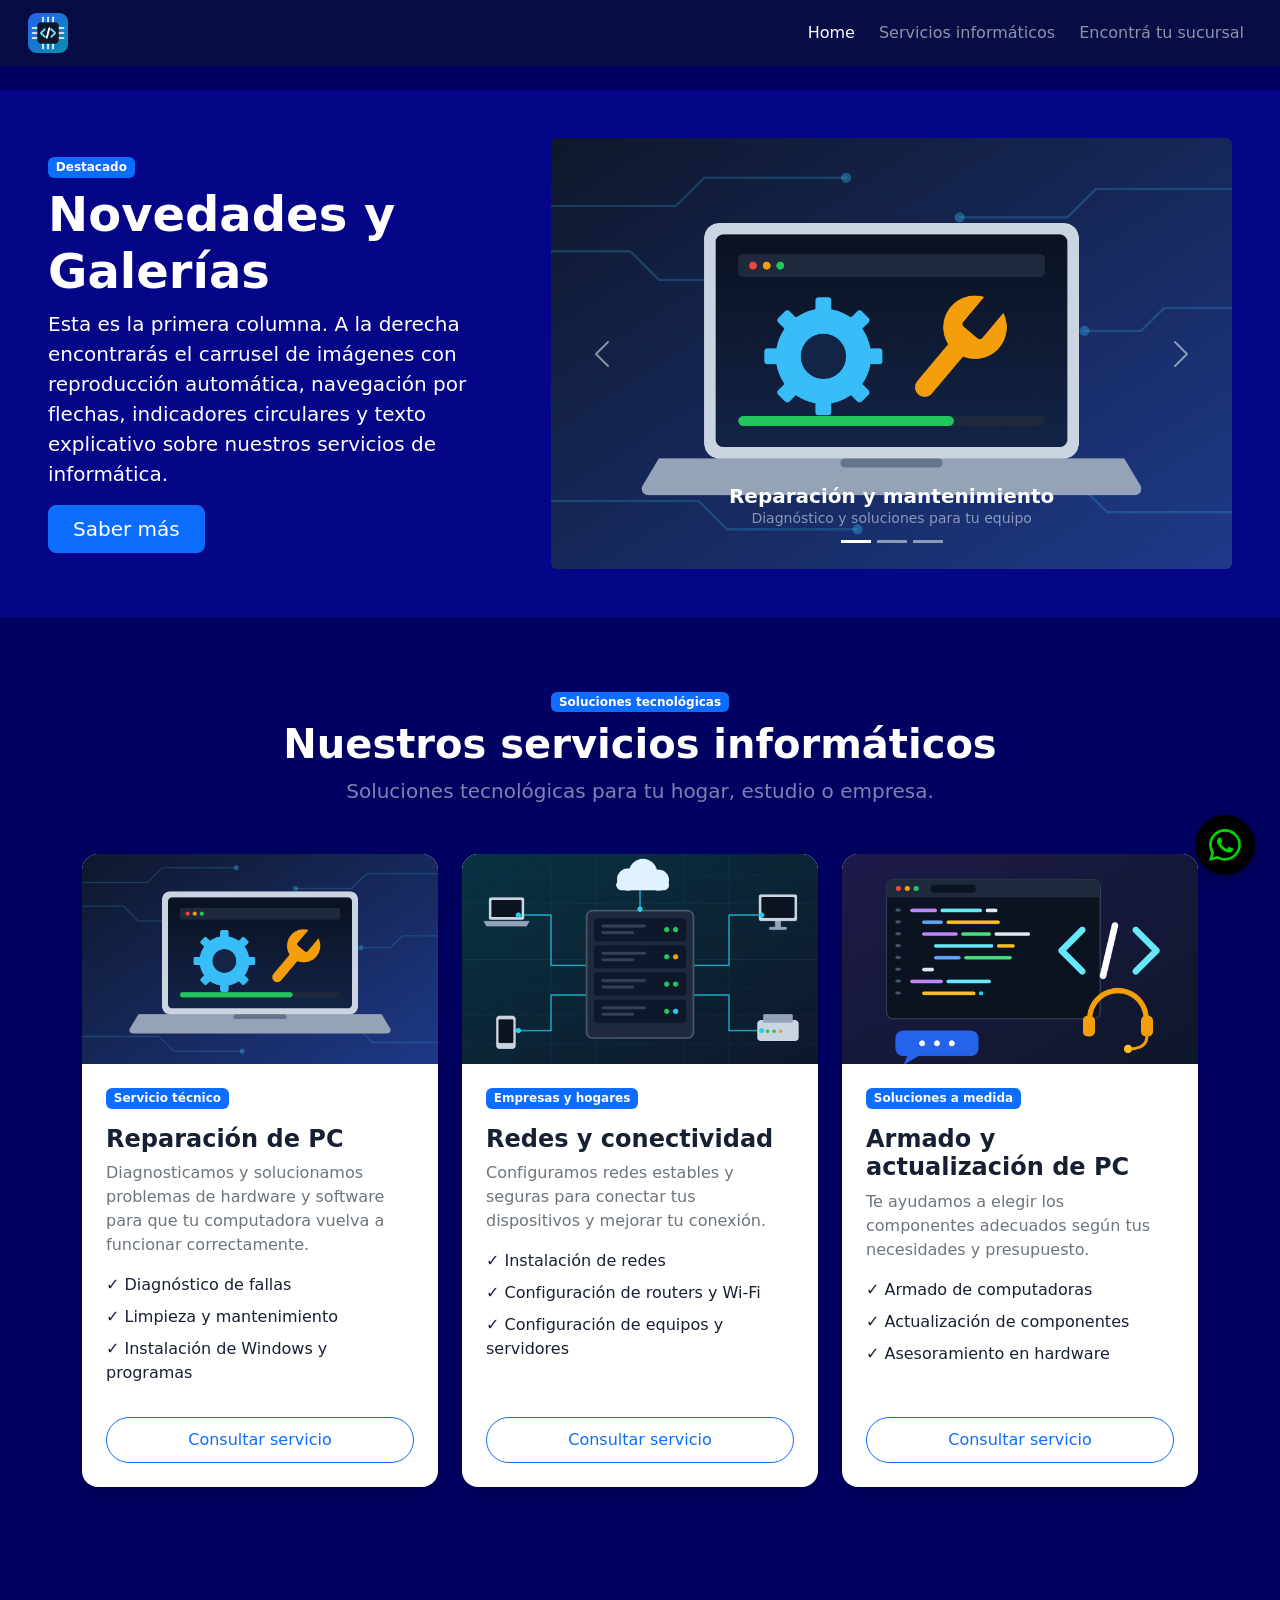
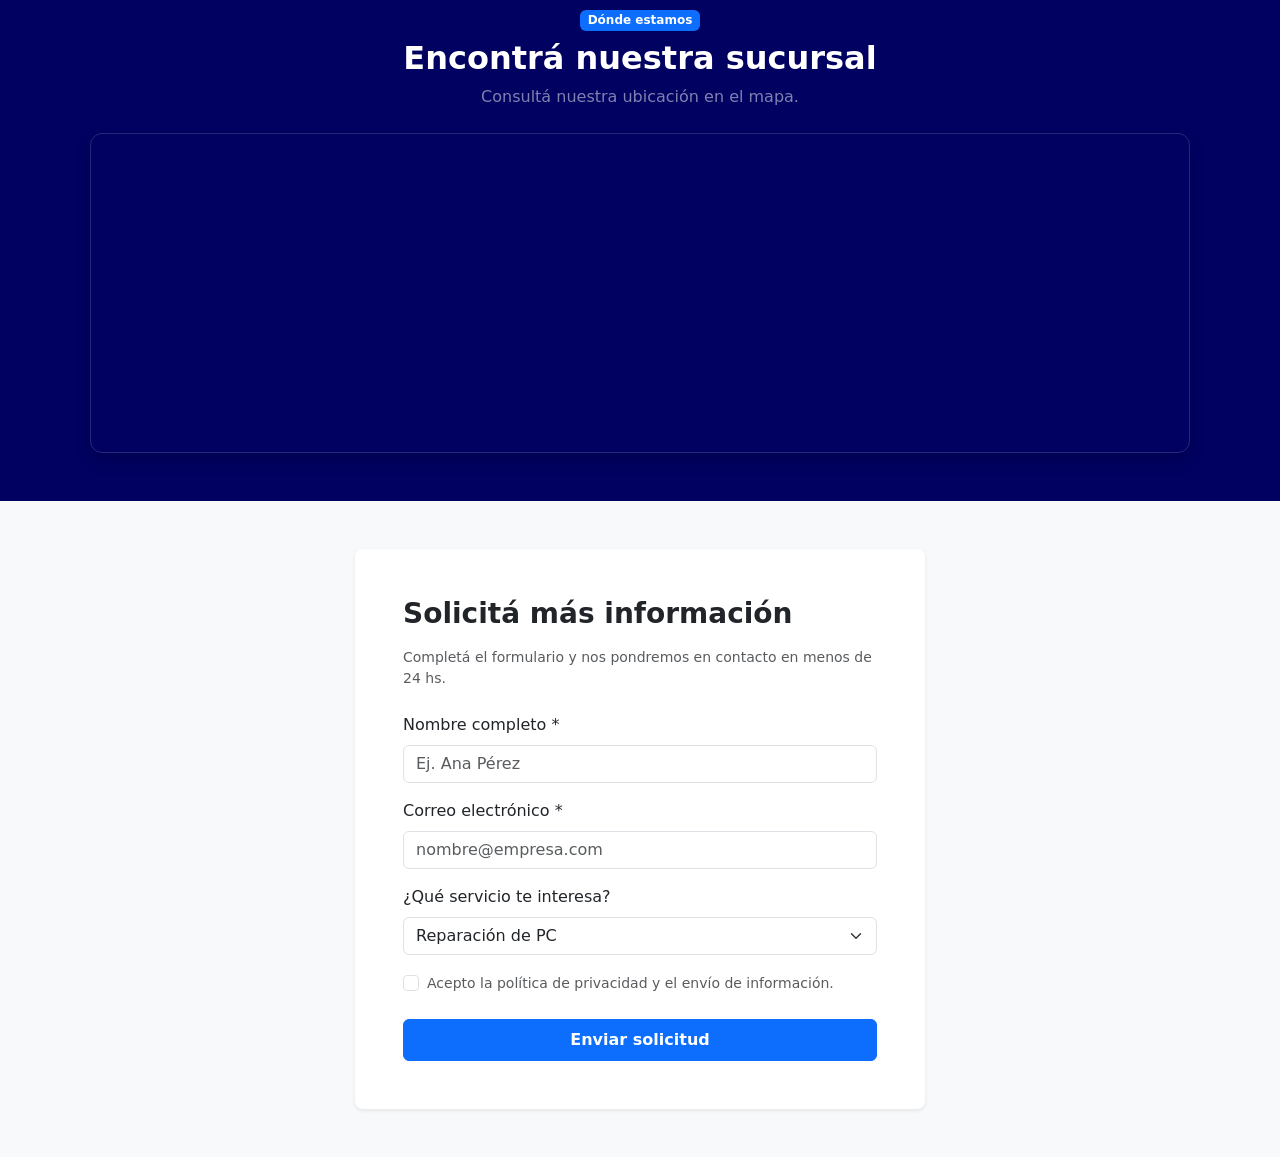
<file: index.html>
<!DOCTYPE html>
<html lang="es">

<head>
  <meta charset="UTF-8">
  <meta http-equiv="X-UA-Compatible" content="IE=edge">
  <meta name="viewport" content="width=device-width, initial-scale=1.0">
  <title>Informática</title>
  <link href="https://cdn.jsdelivr.net/npm/bootstrap@5.3.8/dist/css/bootstrap.min.css" rel="stylesheet"
    integrity="sha384-sRIl4kxILFvY47J16cr9ZwB07vP4J8+LH7qKQnuqkuIAvNWLzeN8tE5YBujZqJLB" crossorigin="anonymous">
  <link rel="stylesheet" href="estilos.css">
</head>

<body>
  <nav class="navbar navbar-expand-lg navbar-dark barra-nav px-3">
    <div class="container-fluid">
      <a class="navbar-brand fw-bold" href="#">
        <img src="img/logo.png" class="object-fit-cover" alt="Logo de la empresa de informática" width="40">
      </a>
      <button class="navbar-toggler" type="button" data-bs-toggle="collapse" data-bs-target="#menuResponsive"
        aria-controls="menuResponsive" aria-expanded="false" aria-label="Alternar navegacion">
        <span class="navbar-toggler-icon"></span>
      </button>
      <div class="collapse navbar-collapse" id="menuResponsive">
        <ul class="navbar-nav ms-auto mb-2 mb-lg-0 gap-2">
          <li class="nav-item">
            <a class="nav-link active" aria-current="page" href="#">Home</a>
          </li>
          <li class="nav-item">
            <a class="nav-link" href="#productos">Servicios informáticos</a>
          </li>
          <li class="nav-item">
           <a class="nav-link" href="#sucursal">Encontrá tu sucursal</a>
          </li>
        </ul>
      </div>
    </div>
  </nav>
  <div class="container-xxl panel-principal my-4">
    <div class="row align-items-center g-4">
      <div class="col-12 col-md-5">
        <span class="badge bg-primary mb-2">Destacado</span>
        <h2 class="display-5 fw-bold text-white">Novedades y Galerías</h2>
        <p class="fs-5"> Esta es la primera columna. A la derecha encontrarás el carrusel de imágenes con reproducción
          automática, navegación por flechas, indicadores circulares y texto explicativo sobre nuestros servicios de
          informática.
        </p>
        <button class="btn btn-primary btn-lg px-4">Saber más</button>
      </div>
      <div class="col-12 col-md-7">
        <div id="carruselGaleria" class="carousel slide" data-bs-ride="carousel" data-bs-interval="3000">
          <div class="carousel-indicators">
            <button type="button" data-bs-target="#carruselGaleria" data-bs-slide-to="0" class="active"
              aria-current="true" aria-label="Slide 1"></button>
            <button type="button" data-bs-target="#carruselGaleria" data-bs-slide-to="1" aria-label="Slide 2"></button>
            <button type="button" data-bs-target="#carruselGaleria" data-bs-slide-to="2" aria-label="Slide 3"></button>
          </div>
          <div class="carousel-inner rounded overflow-hidden">
            <div class="carousel-item active">
              <img src="img/reparacion.png" class="d-block w-100 object-fit-cover carrusel-img"
                alt="Técnico reparando una computadora">
              <div class="carousel-caption d-none d-sm-block">
                <div class="custom-caption">
                  <h5 class="fw-bold m-0">Reparación y mantenimiento</h5>
                  <p class="small m-0 text-white-50">Diagnóstico y soluciones para tu equipo</p>
                </div>
              </div>
            </div>
            <div class="carousel-item">
              <img src="img/redes-servidores.png" class="d-block w-100 object-fit-cover carrusel-img"
                alt="Sala de servidores y redes">
              <div class="carousel-caption d-none d-sm-block">
                <div class="custom-caption">
                  <h5 class="fw-bold m-0">Redes y servidores</h5>
                  <p class="small m-0 text-white-50">Infraestructura segura y confiable para tu empresa</p>
                </div>
              </div>
            </div>
            <div class="carousel-item">
              <img src="img/desarrollo-soporte.png" class="d-block w-100 object-fit-cover carrusel-img"
                alt="Desarrollo de software en pantalla">
              <div class="carousel-caption d-none d-sm-block">
                <div class="custom-caption">
                  <h5 class="fw-bold m-0">Desarrollo y soporte técnico</h5>
                  <p class="small m-0 text-white-50">Nuestro equipo trabaja para darte las mejores soluciones
                    tecnológicas</p>
                </div>
              </div>
            </div>
          </div>
          <button class="carousel-control-prev" type="button" data-bs-target="#carruselGaleria" data-bs-slide="prev">
            <span class="carousel-control-prev-icon" aria-hidden="true"></span>
            <span class="visually-hidden">Anterior</span>
          </button>
          <button class="carousel-control-next" type="button" data-bs-target="#carruselGaleria" data-bs-slide="next">
            <span class="carousel-control-next-icon" aria-hidden="true"></span>
            <span class="visually-hidden">Siguiente</span>
          </button>
        </div>
      </div>
    </div>
  </div>

<section class="py-5 my-4 servicios-section" id="productos">
  <div class="container">
    <div class="text-center mb-5">
      <span class="badge bg-primary mb-2">Soluciones tecnológicas</span>
      <h2 class="fw-bold display-6 text-white">Nuestros servicios informáticos</h2>
      <p class="lead text-white-50">
        Soluciones tecnológicas para tu hogar, estudio o empresa.
      </p>
    </div>

    <div class="row g-4 align-items-stretch">

      <div class="col-12 col-md-6 col-lg-4">
        <div class="card h-100 border-0 shadow rounded-4 overflow-hidden servicio-card">
          <img src="img/reparacion.png"
               class="card-img-top servicio-img"
               alt="Reparación y mantenimiento de computadoras">

          <div class="card-body p-4 d-flex flex-column">
            <span class="badge bg-primary align-self-start mb-3">
              Servicio técnico
            </span>

            <h3 class="h4 fw-bold">Reparación de PC</h3>

            <p class="text-secondary">
              Diagnosticamos y solucionamos problemas de hardware y
              software para que tu computadora vuelva a funcionar correctamente.
            </p>

            <ul class="list-unstyled mb-4">
              <li class="mb-2">✓ Diagnóstico de fallas</li>
              <li class="mb-2">✓ Limpieza y mantenimiento</li>
              <li class="mb-2">✓ Instalación de Windows y programas</li>
            </ul>

            <a href="#registro"
               class="btn btn-outline-primary rounded-pill mt-auto">
              Consultar servicio
            </a>
          </div>
        </div>
      </div>


      <div class="col-12 col-md-6 col-lg-4">
        <div class="card h-100 border-0 shadow rounded-4 overflow-hidden servicio-card">
          <img src="img/redes-servidores.png"
               class="card-img-top servicio-img"
               alt="Infraestructura de redes y servidores">

          <div class="card-body p-4 d-flex flex-column">
            <span class="badge bg-primary align-self-start mb-3">
              Empresas y hogares
            </span>

            <h3 class="h4 fw-bold">Redes y conectividad</h3>

            <p class="text-secondary">
              Configuramos redes estables y seguras para conectar tus
              dispositivos y mejorar tu conexión.
            </p>

            <ul class="list-unstyled mb-4">
              <li class="mb-2">✓ Instalación de redes</li>
              <li class="mb-2">✓ Configuración de routers y Wi-Fi</li>
              <li class="mb-2">✓ Configuración de equipos y servidores</li>
            </ul>

            <a href="#registro"
               class="btn btn-outline-primary rounded-pill mt-auto">
              Consultar servicio
            </a>
          </div>
        </div>
      </div>

      <div class="col-12 col-md-6 col-lg-4">
        <div class="card h-100 border-0 shadow rounded-4 overflow-hidden servicio-card">
          <img src="img/desarrollo-soporte.png"
               class="card-img-top servicio-img"
               alt="Desarrollo de software y soporte técnico">

          <div class="card-body p-4 d-flex flex-column">
            <span class="badge bg-primary align-self-start mb-3">
              Soluciones a medida
            </span>

            <h3 class="h4 fw-bold">Armado y actualización de PC</h3>

            <p class="text-secondary">
              Te ayudamos a elegir los componentes adecuados según
              tus necesidades y presupuesto.
            </p>

            <ul class="list-unstyled mb-4">
              <li class="mb-2">✓ Armado de computadoras</li>
              <li class="mb-2">✓ Actualización de componentes</li>
              <li class="mb-2">✓ Asesoramiento en hardware</li>
            </ul>

            <a href="#registro"
               class="btn btn-outline-primary rounded-pill mt-auto">
              Consultar servicio
            </a>
          </div>
        </div>
      </div>

    </div>
  </div>
</section>

  
<a href="https://wa.me/59899123456?text=Hola,%20vengo%20desde%20la%20web%20y%20quiero%20m%C3%A1s%20informaci%C3%B3n" class="btn-whatsapp-flotante" target="_blank" rel="noopener noreferrer" aria-label="Contactar por WhatsApp">

  <svg xmlns="http://www.w3.org/2000/svg" width="32" height="32" fill="currentColor" viewBox="0 0 16 16">
    <path d="M13.601 2.326A7.854 7.854 0 0 0 7.994 0C3.627 0 .068 3.558.064 7.926c0 1.399.366 2.76 1.057 3.965L0 16l4.204-1.102a7.933 7.933 0 0 0 3.79.965h.004c4.368 0 7.926-3.558 7.93-7.93A7.898 7.898 0 0 0 13.6 2.326zM7.994 14.521a6.573 6.573 0 0 1-3.356-.92l-.24-.144-2.494.654.666-2.433-.156-.251a6.56 6.56 0 0 1-1.007-3.505c0-3.626 2.957-6.584 6.591-6.584a6.56 6.56 0 0 1 4.66 1.931 6.557 6.557 0 0 1 1.928 4.66c-.004 3.639-2.961 6.592-6.592 6.592zm3.615-4.934c-.197-.099-1.17-.578-1.353-.646-.182-.065-.315-.099-.445.099-.133.197-.513.646-.627.775-.114.133-.232.148-.43.05-.197-.1-.836-.308-1.592-.985-.59-.525-.985-1.175-1.103-1.372-.114-.198-.011-.304.088-.403.087-.088.197-.232.296-.346.1-.114.133-.198.198-.33.065-.134.034-.248-.015-.347-.05-.099-.445-1.076-.612-1.47-.16-.389-.323-.335-.445-.34-.114-.007-.247-.007-.38-.007a.729.729 0 0 0-.529.247c-.182.198-.691.677-.691 1.654 0 .977.71 1.916.81 2.049.098.133 1.394 2.132 3.383 2.992.47.205.84.326 1.129.418.475.152.904.129 1.246.08.38-.058 1.17-.477 1.338-.94.166-.464.166-.86.116-.94-.049-.082-.181-.133-.378-.232z"/>
  </svg>
</a>

<section id="sucursal" class="ubicacion-section py-5">
  <div class="container">
    <div class="text-center mb-4">
      <span class="badge bg-primary mb-2">Dónde estamos</span>
      <h2 class="fw-bold text-white">Encontrá nuestra sucursal</h2>
      <p class="text-white-50">
        Consultá nuestra ubicación en el mapa.
      </p>
    </div>

    <div class="mapa-contenedor shadow">
      <iframe
        src="https://www.google.com/maps/embed?pb=!1m18!1m12!1m3!1d3273.7795687924686!2d-56.16929965952454!3d-34.86176569326318!2m3!1f0!2f0!3f0!3m2!1i1024!2i768!4f13.1!3m3!1m2!1s0x959f8070aee87f3f%3A0x14e2844427157926!2sITS%20-%20Instituto%20Tecnol%C3%B3gico%20Superior!5e0!3m2!1ses-419!2suy!4v1792071183445!5m2!1ses-419!2suy" width="600" height="450" style="border:0;" allowfullscreen="" loading="lazy" referrerpolicy="strict-origin-when-cross-origin"
        title="Mapa de ubicación de la sucursal"
        loading="lazy"
        allowfullscreen
        referrerpolicy="strict-origin-when-cross-origin">
      </iframe>
    </div>
  </div>
</section>

<section id="registro" class="py-5 bg-light">
  <div class="container">
    <div class="row justify-content-center">
      <div class="col-md-6 bg-white p-4 p-md-5 rounded-3 shadow-sm">
        <h2 class="h3 fw-bold mb-3">Solicitá más información</h2>
        <p class="text-muted small mb-4">Completá el formulario y nos pondremos en contacto en menos de 24 hs.</p>

        <form action="gracias.html" method="GET">
          <div class="mb-3">
            <label for="nombre" class="form-label font-weight-bold">Nombre completo *</label>
            <input type="text" class="form-control" id="nombre" name="nombre" placeholder="Ej. Ana Pérez" required>
          </div>
          <div class="mb-3">
            <label for="email" class="form-label">Correo electrónico *</label>
            <input type="email" class="form-control" id="email" name="email" placeholder="nombre@empresa.com" required>
          </div>
          <div class="mb-3">
            <label for="interes" class="form-label">¿Qué servicio te interesa?</label>
            
        <select class="form-select" id="interes" name="interes">
        <option selected value="reparacion">Reparación de PC</option>
        <option value="mantenimiento">Mantenimiento informático</option>
        <option value="redes">Redes y conectividad</option>
        <option value="armado">Armado y actualización de PC</option>
          <option value="hardware">Asesoramiento en hardware</option>
          <option value="otros">Otros servicios</option>
          </select>
          </div>
          <div class="form-check mb-4">
            <input class="form-check-input" type="checkbox" value="" id="terminos" required>
            <label class="form-check-label small text-muted" for="terminos">
              Acepto la política de privacidad y el envío de información.
            </label>
          </div>

          <button type="submit" class="btn btn-primary w-100 py-2 fw-bold">
            Enviar solicitud
          </button>
        </form>
      </div>
    </div>
  </div>
</section>
    <script src="https://cdn.jsdelivr.net/npm/bootstrap@5.3.8/dist/js/bootstrap.bundle.min.js" integrity="sha384-FKyoEForCGlyvwx9Hj09JcYn3nv7wiPVlz7YYwJrWVcXK/BmnVDxM+D2scQbITxI" crossorigin="anonymous"></script>
</body>

</html>
</file>
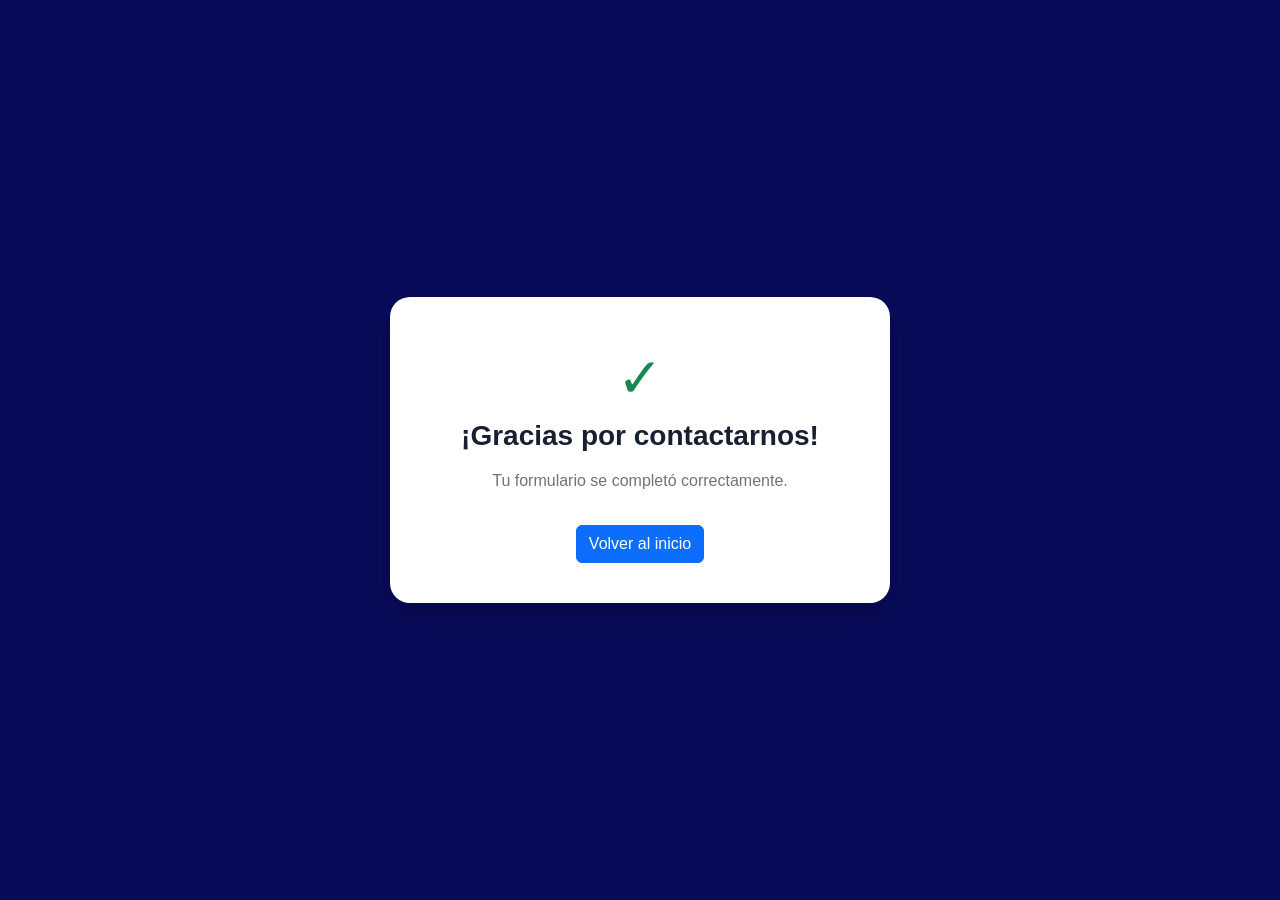
<file: gracias.html>
<!DOCTYPE html>
<html lang="es">
<head>
  <meta charset="UTF-8">
  <meta name="viewport" content="width=device-width, initial-scale=1.0">
  <title>Solicitud enviada</title>
  <link href="https://cdn.jsdelivr.net/npm/bootstrap@5.3.8/dist/css/bootstrap.min.css" rel="stylesheet">
  <style>
    body {
      background: #080b59;
      color: white;
      min-height: 100vh;
      display: flex;
      align-items: center;
      justify-content: center;
      font-family: Arial, sans-serif;
    }

    .mensaje {
      background: #fff;
      color: #172033;
      padding: 40px;
      border-radius: 20px;
      max-width: 500px;
      width: 90%;
      text-align: center;
      box-shadow: 0 10px 30px #0003;
    }

    .icono {
      font-size: 55px;
      color: #198754;
    }
  </style>
</head>
<body>
  <div class="mensaje">
    <div class="icono">✓</div>
    <h1 class="h3 fw-bold">¡Gracias por contactarnos!</h1>
    <p class="text-secondary mt-3">
      Tu formulario se completó correctamente.
    </p>
    <a href="index.html" class="btn btn-primary mt-3">
      Volver al inicio
    </a>
  </div>
</body>
</html>
</file>
<file: estilos.css>
body {
  background: rgb(1, 1, 97)
}

.barra-nav {
  background-color: rgba(15, 23, 42, 0.493);
}

.panel-principal {
  padding: 3rem;
  background: rgb(5, 5, 136);
}

.panel-principal p {
  color: white;
}

.promoid {
  color: white;
}

.btn-whatsapp-flotante {
  position: fixed;
  bottom: 25px;
  right: 25px;
  width: 60px;
  height: 60px;
  background-color: #000000;
  color: #03d303;
  border-radius: 50%;
  display: flex;
  align-items: center;
  justify-content: center;
  box-shadow: 0px 4px 12px rgba(0, 0, 0, 0.25);
  z-index: 1000;
  transition: transform 0.3s ease, background-color 0.3s ease;
  text-decoration: none;
}

.btn-whatsapp-flotante:hover {
  background-color: #1b1b1b;
  color: #045c46;
  transform: scale(1.1);
}

.servicios-section {
  color: #fff;
}

.servicios-section .servicio-card {
  background-color: #fff;
  color: #172033;
  transition: transform 0.25s ease, box-shadow 0.25s ease;
}

.servicios-section .servicio-card:hover {
  transform: translateY(-6px);
  box-shadow: 0 12px 28px rgba(0, 0, 0, 0.25) !important;
}

.servicio-img {
  width: 100%;
  height: 210px;
  object-fit: cover;
}

.servicio-card .card-body {
  min-height: 350px;
}

.servicio-card .btn {
  padding: 10px 16px;
}

.ubicacion-section {
  background-color: transparent;
}

.mapa-contenedor {
  width: 100%;
  max-width: 1100px;
  height: 420px;
  margin: 0 auto;
  overflow: hidden;
  border-radius: 16px;
  border: 1px solid rgba(255, 255, 255, 0.15);
}

.mapa-contenedor iframe {
  display: block;
  width: 100%;
  height: 100%;
  border: 0;
}

.servicio-card .card-body {
  min-height: auto;
}

.mapa-contenedor {
  height: 320px;
  border-radius: 12px;
}
</file>
